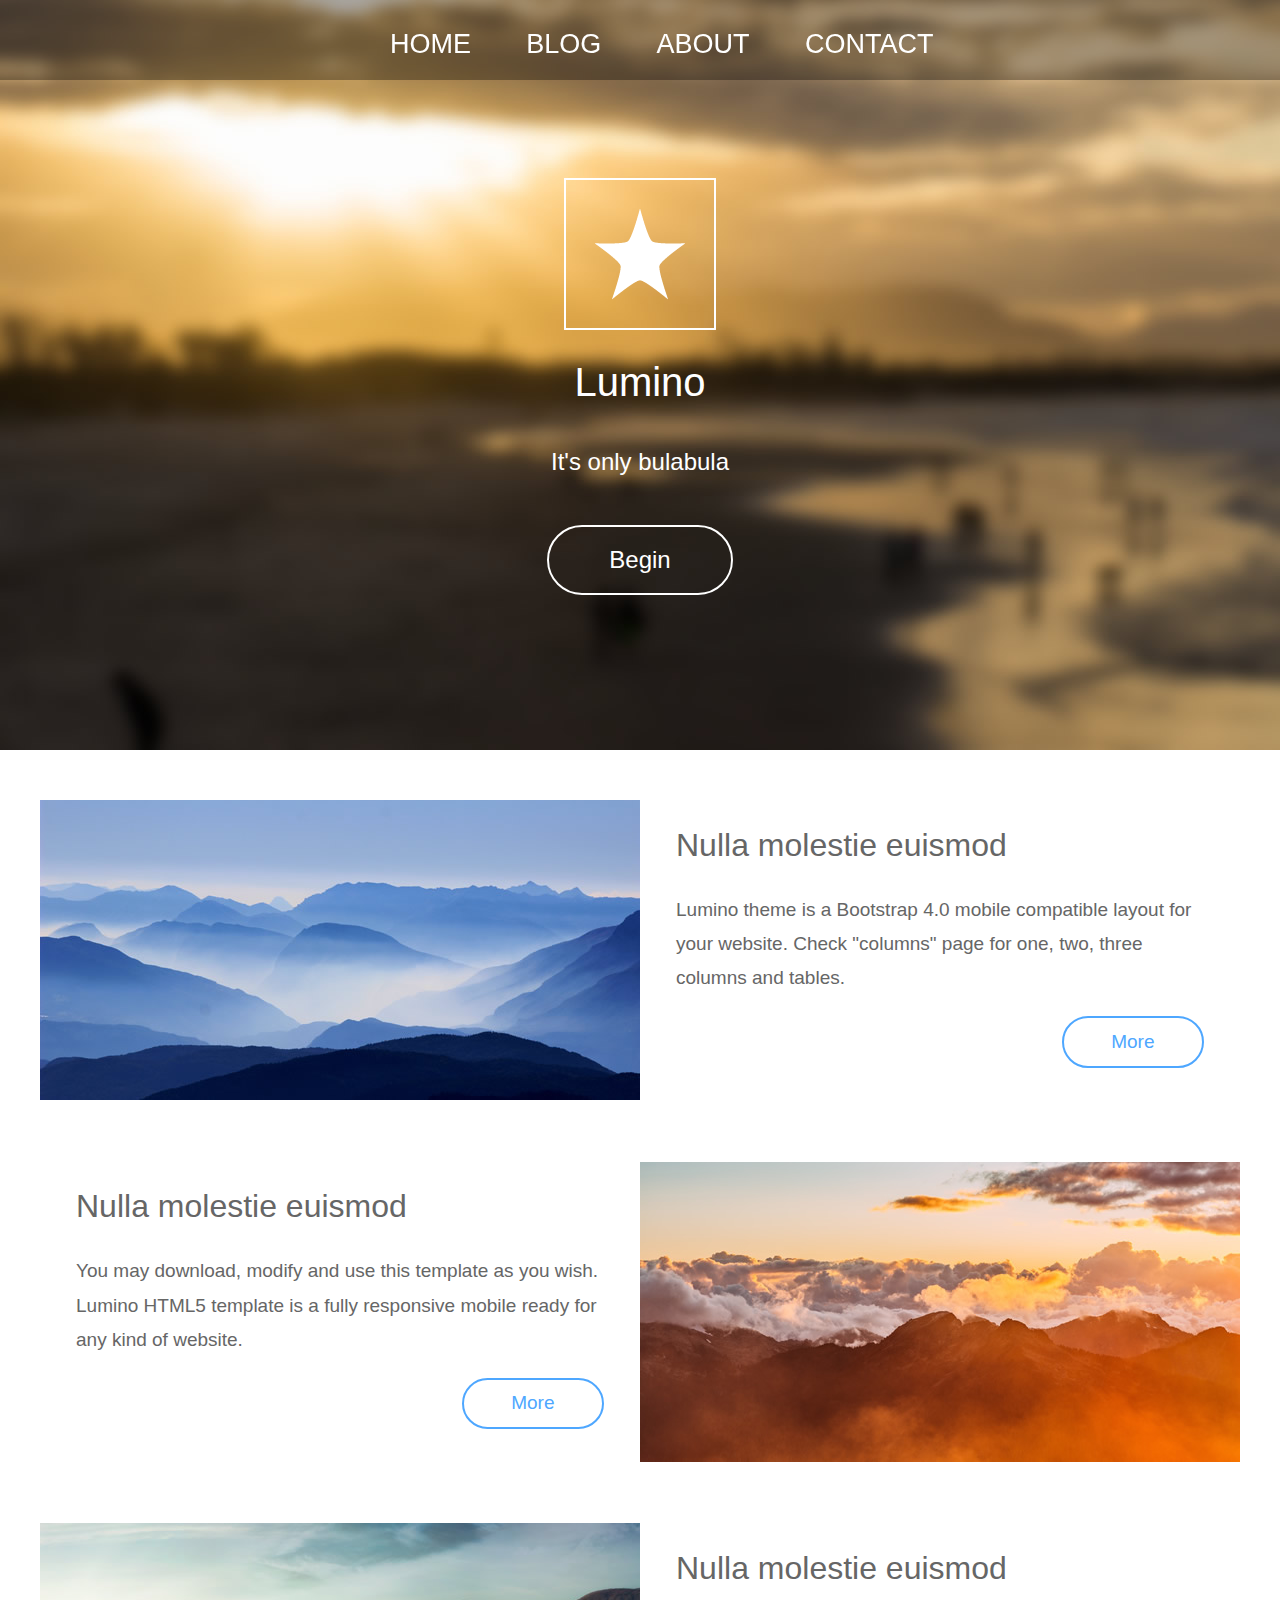
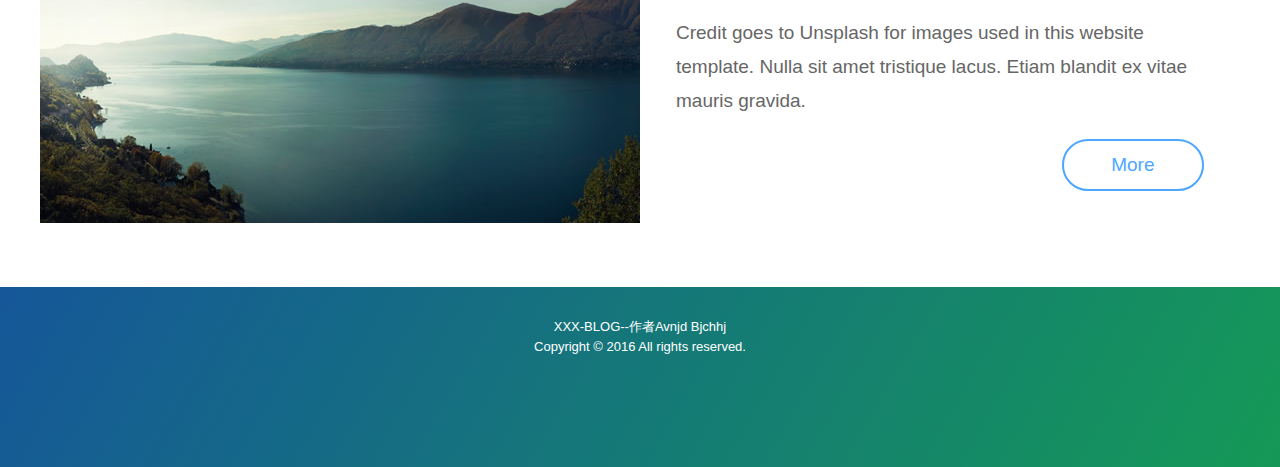
<file: about.html>
<!DOCTYPE html>
<html lang="en">
<head>
    <meta charset="utf-8">
    <meta http-equiv="X-UA-Compatible" content="IE=edge">
    <meta name="viewport" content="width=device-width, initial-scale=1">

    <title>ABOUT</title>
    <!-- load stylesheets -->
    <link rel="stylesheet" href="css/bootstrap.min.css">                                      <!-- Bootstrap style -->
    <link rel="stylesheet" href="css/magnific-popup.css">                                     <!-- Magnific pop up style -->
    <link rel="stylesheet" href="css/about.css">                                   <!-- Templatemo style -->

    <script src="https://code.jquery.com/jquery-3.0.0.min.js"></script>
    <!--<script src="js/jquery-1.7.1.min.js"></script>             &lt;!&ndash; jQuery (https://jquery.com/download/) &ndash;&gt;-->
    <script src="js/tether.min.js"></script> <!-- Tether for Bootstrap, http://stackoverflow.com/questions/34567939/how-to-fix-the-error-error-bootstrap-tooltips-require-tether-http-github-h -->
    <script src="js/bootstrap.min.js"></script>                 <!-- Bootstrap (http://v4-alpha.getbootstrap.com/) -->
    <script src="js/jquery.singlePageNav.min.js"></script>      <!-- Single Page Nav (https://github.com/ChrisWojcik/single-page-nav) -->
    <script src="js/jquery.magnific-popup.min.js"></script>     <!-- Magnific pop-up (http://dimsemenov.com/plugins/magnific-popup/) -->
    <style>

        .nav {
            height: 100px;
            position: relative;
            top: 20px;
            padding: 4px 0 0 300px;
            /*border-top: 3px solid #ffffff;*/
            /*border-bottom: 3px solid #ffffff;*/
        }

        .nav ul li {
            display: inline-block;
            padding-left: 50px;
        }

        .nav ul li a {
            color: #fff;
            font-size: 27px;
            font-weight: 300;
        }

        .nav ul li a:hover {
            color: rgb(230, 180, 80);
        }
    </style>
</head>

<body id="top" class="home">
<div class="container-fluid">
    <div class="row">
            <div class="tm-navbar-container">
                <!-- navbar   -->
                <div class="nav">
                    <ul>
                        <li><a href="index.html">HOME</a></li>
                        <li><a href="#">BLOG</a></li>
                        <li><a href="#">ABOUT</a></li>
                        <li><a href="#">CONTACT</a></li>
                    </ul>
                </div>
            </div>
    </div>

    <div class="row">
        <div class="tm-intro">
            <section id="tm-section-1">
                <div class="tm-container text-xs-center tm-section-1-inner">
                    <img src="images/tm-lumino-logo.png" alt="Logo" class="tm-logo">
                    <h1 class="tm-site-name">Lumino</h1>
                    <p class="tm-intro-text">It's only bulabula</p>
                    <a href="#tm-section-2" class="tm-intro-link">Begin</a>
                </div>
            </section>
        </div>
    </div>
    <div class="row gray-bg">
        <div id="tm-section-2" class="tm-section">
            <div class="tm-container tm-container-wide">
                <div class="tm-news-item">
                    <div class="col-lg-6 tm-news-item-img-container">
                        <img src="images/tm-600x300-01.jpg" alt="Image" class="img-fluid tm-news-item-img">
                    </div>
                    <div class="col-lg-6 tm-news-container">
                        <h2 class="tm-news-title dark-gray-text">Nulla molestie euismod</h2>
                        <p class="tm-news-text">Lumino theme is a Bootstrap 4.0 mobile compatible layout for your website. Check "columns" page for one, two, three columns and tables.</p>
                        <a href="#" class="btn tm-light-blue-bordered-btn tm-news-link">More</a>
                    </div>
                </div>

                <div class="tm-news-item">
                    <div class="col-lg-6 flex-order-2 tm-news-item-img-container">
                        <img src="images/tm-600x300-02.jpg" alt="Image" class="img-fluid tm-news-item-img">
                    </div>
                    <div class="col-lg-6 tm-news-container flex-order-1">
                        <h2 class="tm-news-title dark-gray-text">Nulla molestie euismod</h2>
                        <p class="tm-news-text">You may download, modify and use this template as you wish. Lumino HTML5 template is a fully responsive mobile ready for any kind of website.</p>
                        <a href="#" class="btn tm-light-blue-bordered-btn tm-news-link">More</a>
                    </div>
                </div>

                <div class="tm-news-item">
                    <div class="col-lg-6 tm-news-item-img-container">
                        <img src="images/tm-600x300-03.jpg" alt="Image" class="img-fluid tm-news-item-img">
                    </div>
                    <div class="col-lg-6 tm-news-container">
                        <h2 class="tm-news-title dark-gray-text">Nulla molestie euismod</h2>
                        <p class="tm-news-text">Credit goes to <a rel="nofollow" href="http://unsplash.com" target="_parent">Unsplash</a> for images used in this website template. Nulla sit amet tristique lacus. Etiam blandit ex vitae mauris gravida.</p>
                        <a href="#" class="btn tm-light-blue-bordered-btn tm-news-link">More</a>
                    </div>
                </div>
            </div>
        </div>
    </div>
</div>
<div class="footer">
    <div class="footer-text">
        XXX-BLOG--作者Avnjd Bjchhj<br/>
        Copyright © 2016 All rights reserved.
    </div>
</div>
</body>
</html>
</file>
<file: css/about.css>
body {
    font-family: 'Open Sans', Helvetica, Arial, sans-serif;
    font-size: 19px;
    font-weight: 100;
}

a, button { transition: all 0.3s ease; }
a {	color: #666; }
a:hover,
a:focus {
    color: #4EA7FF;
    text-decoration: none;
    outline: none;
}

p { color: #666; }
h3 { margin-bottom: 2.5rem; }

.table-striped tbody tr:nth-of-type(odd) {
    background-color: #f2f2f2;
}

.tm-container {
    max-width: 1200px;
    margin: 0 auto;
}

.tm-container-wide { max-width: 1230px; }

.tm-navbar-container {
    background-color: rgba(0,0,0,0.33);
    height: 80px;
    position: fixed;
    top: 0;
    width: 100%;
    z-index: 1000;
    transition: all 0.3s ease;
}

.tm-navbar-container.bg-inverse { background-color: #373a3c; }

.tm-navbar-container-dark {
    background-color: #373a3c;
    box-shadow: none;
}

.navbar-nav .nav-link {	padding: 14px 40px; }

.navbar-nav .nav-link,
.navbar-nav .nav-link:focus {
    color: white;
}

.navbar-nav .nav-link.active,
.navbar-nav .nav-link:hover {
    color: #4EA7FF;
}

.navbar-toggler {
    border: 1px solid white;
    border-radius: 0;
    color: white;
}

button:focus { outline: none; }
.copyrights{
    text-indent:-9999px;
    height:0;
    line-height:0;
    font-size:0;
    overflow:hidden;
}
.tm-intro {
    background: url(../images/home-bg.jpg) no-repeat;
    background-attachment: fixed;
    background-position: left top;
    background-size: 100% 750px;
    margin-bottom: 50px;
    color: white;
    display: -webkit-flex;
    display: -ms-flexbox;
    display: flex;
    -webkit-flex-direction: column;
    -ms-flex-direction: column;
    flex-direction: column;
    -webkit-align-items: center;
    -ms-flex-align: center;
    align-items: center;
    -webkit-justify-content: center;
    -ms-flex-pack: center;
    justify-content: center;
    height: 750px;
}

.footer {
    width: 100%;
    height: 180px;
    background: linear-gradient(120deg, #155799, #159957);
}

.footer-text {
    padding-top: 30px;
    font-size: 13px;
    color: #ffffff;
    text-align: center;
}

@media (max-width: 1800px) {
    .tm-intro {	background-size: 1800px 750px; }
}

@media all and (-ms-high-contrast: none), (-ms-high-contrast: active) {
    /* IE10+ CSS styles go here */
    .tm-intro {	background-attachment: scroll; }
}

.tm-logo { margin-bottom: 30px; }
.tm-site-name { margin-bottom: 40px; }
.tm-intro-text { margin-bottom: 45px; }

#tm-section-1,
.tm-section-1-inner,
.tm-site-name,
.tm-intro-text {
    -ms-flex: 0 1 auto;
    -webkit-flex: 0 1 auto;
    flex: 0 1 auto;
}

.tm-section-1-inner { padding-top: 12%; }

#tm-section-1 { padding-bottom: 0; }

.tm-intro-link {
    border: 2px solid white;
    border-radius: 50px;
    color: white;
    display: inline-block;
    padding: 15px 60px;
}

.tm-intro-link:hover,
.tm-intro-link:focus {
    color: black;
    background-color: white;
}

.tm-intro-link:hover,
.tm-intro-link:focus {
    color: #155799;
    background-color: white;
}

.navbar-nav .nav-link,
.tm-intro-text,
.tm-intro-link {
    color: white;
    font-size: 24px;
}

/*.gray-bg { background-color: #F4F4F4; }*/
.dark-gray-text {
    color: #666666;
}

.blue-text {
    color: #006699;
}

.light-blue-text {
    color: #4EA7FF;
}

.btn {
    border-radius: 50px;
    font-size: 1em;
    padding: 0.5em 2.5em;
    margin: 0.25em;
}

.btn-lg {
    font-size: 1.75rem;
    font-weight: 300;
    padding: 10px 60px;
}

.tm-gray-btn {
    background-color: #666666;
    border: 2px solid #666666;
    color: white;
}

.tm-gray-btn:hover,
.tm-gray-btn:focus {
    background: transparent;
    color: #666666;
}

.tm-gray-bordered-btn {
    background: transparent;
    border: 2px solid #666666;
    color: #666666;
}

.tm-gray-bordered-btn:hover,
.tm-gray-bordered-btn:focus {
    background: #666666;
    color: white;
}

.tm-light-blue-bordered-btn {
    background: transparent;
    border: 2px solid #4EA7FF;
    color: #4EA7FF;
}

.tm-light-blue-bordered-btn:hover,
.tm-light-blue-bordered-btn:focus {
    background: #4EA7FF;
    color: white;
}

.tm-blue-btn {
    background: #006699;
    border: 2px solid #006699;
    color: white;
}

.tm-blue-btn:hover {
    background: transparent;
    color: #006699;
}

.tm-blue-bordered-btn {
    background: transparent;
    border: 2px solid #006699;
    color: #006699;
}

.tm-blue-bordered-btn:hover,
.tm-blue-bordered-btn:focus {
    background: #006699;
    color: white;
}

.tm-green-btn {
    background: #006666;
    border: 2px solid #006666;
    color: white;
}

.tm-green-btn:hover,
.tm-green-btn:focus {
    background: transparent;
    color: #006666;
}

.tm-green-bordered-btn {
    background: transparent;
    border: 2px solid #006666;
    color: #006666;
}

.tm-green-bordered-btn:hover,
.tm-green-bordered-btn:focus {
    background: #006666;
    color: white;
}

.tm-section {
    /*padding-top: 5%;*/
    padding-bottom: 5%;
    overflow: hidden;
}

.tm-footer {
    padding-bottom: 20px;
    overflow: auto;
}

.tm-news-item {
    margin: 0 auto 5% auto;
    display: -webkit-flex;
    display: -ms-flexbox;
    display: flex;
    padding-left: 15px;
    padding-right: 15px;
}

.tm-news-item:last-child {
    margin-bottom: 0;
}

.tm-news-item-img {
    margin: 0 auto;
}

.tm-news-item-img-container {
    padding: 0;
}

.tm-news-container {
    background-color: white;
    display: -webkit-flex;
    display: -ms-flexbox;
    display: flex;
    -webkit-flex-direction: column;
    -ms-flex-direction: column;
    flex-direction: column;
    -webkit-justify-content: center;
    -ms-flex-pack: center;
    justify-content: center;
    padding-left: 3%;
    padding-right: 3%;
}

.tm-news-title {
    font-weight: 300;
    margin-bottom: 30px;
}

.tm-news-text {
    line-height: 1.8;
}

.tm-news-link {
    margin-right: 0;
    margin-left: auto;
    -ms-flex-item-align: end;
    -webkit-align-self: flex-end;
    align-self: flex-end;
}

.flex-order-1 {
    -webkit-order: 1;
    -ms-flex-order: 1;
    order: 1;
}

.flex-order-2 {
    -webkit-order: 2;
    -ms-flex-order: 2;
    order: 2;
}

.tm-title {
    font-size: 43px;
    margin-bottom: 40px;
}

.margin-b-5 {
    margin-bottom: 5px;
}

.tm-img-grid {
    margin-top: 60px;
    overflow: auto;
}

.tm-gallery-img {
    width: 100%;
    height: auto;
}

.tm-gallery-img-container {
    max-width: 300px;
    width: 25%;
    float: left;
}

.form-control {
    border-color: rgba(0, 0, 0, 0);
    border-radius: 0;
    font-size: 1.2rem;
    padding: .75rem;
}

.form-group {
    margin-bottom: 1.8rem;
}

.tm-form-group-left {
    padding-left: 0;
}

.tm-form-group-right {
    padding-right: 0;
}

.tm-subtitle {
    font-size: 25px;
    margin-bottom: 30px;
}

.nav-top {
    margin-top: 10px;
}

#tmNavbar {
    text-align: center;
}

body.page-2 {
    padding-top: 80px;
}

.page-2 .container-fluid {
    max-width: 1140px;
}

.tm-banner-img {
    display: block;
    margin: 0 auto;
}

.tm-description {
    line-height: 1.8;
    margin: 0.5em 1.5em 1em;
}

.tm-page-2-title {
    font-size: 42px;
    margin-bottom: 30px;
}

.tm-page-2-subtitle {
    margin-bottom: 60px;
}

.tm-page-2-p {
    font-size: 22px;
    line-height: 1.6;
}

.tm-flex-center {
    display: -webkit-flex;
    display: -ms-flexbox;
    display: flex;
    -webkit-justify-content: center;
    -ms-flex-pack: center;
    justify-content: center;
    -webkit-flex-wrap: wrap;
    -ms-flex-wrap: wrap;
    flex-wrap: wrap;
}

.tm-img-2-col {
    margin-bottom: 2em;
    margin-left: auto;
    margin-right: auto;
}

.tm-3-col-box {
    max-width: 500px;
    margin-left: auto;
    margin-right: auto;
}

.tm-description-box {
    padding: 6%;
}

.tm-description-text {
    margin-bottom: 1.5em;
}

.tm-footer-text {
    margin-bottom: 1.5rem;
}

@media (min-width: 768px) {

    /*http://stackoverflow.com/questions/18777235/center-content-in-responsive-bootstrap-navbar*/
    .navbar .navbar-nav {
        display: inline-block;
        float: none;
        vertical-align: top;
    }

    .tm-contact-form {
        margin-right: 20px;
    }
}

@media (max-width: 1199px) {
    h2 {
        font-size: 1.8rem;
    }

    .tm-news-title {
        margin-bottom: 15px;
    }

    .tm-news-text {
        line-height: 1.6;
    }
}

@media (max-width: 1100px) and (min-width: 992px) {
    h2 {
        font-size: 1.6rem;
    }

    .tm-news-title {
        margin-bottom: 12px;
    }

    .tm-news-text {
        font-size: 0.9em;
        margin-bottom: 0.5em;
    }

    .btn {
        padding-top: 0.3em;
        padding-bottom: 0.3em;
    }
}

@media (max-width: 991px) {
    .navbar-nav .nav-link {
        font-size: 20px;
    }

    .navbar-nav .nav-item + .nav-item {
        margin-left: 0;
    }

    .tm-news-item {
        -webkit-flex-direction: column;
        -ms-flex-direction: column;
        flex-direction: column;
    }

    .tm-news-container {
        padding: 1.5em;
        margin: 0 auto;
        max-width: 600px;
    }

    .flex-order-2 {
        -webkit-order: 1;
        -ms-flex-order: 1;
        order: 1;
    }

    .flex-order-1 {
        -webkit-order: 2;
        -ms-flex-order: 2;
        order: 2;
    }
}

@media (max-width: 940px) {
    .tm-img-grid {
        margin-left: auto;
        margin-right: auto;
        max-width: 900px;
    }

    .tm-gallery-img-container {
        width: 33.333%;
    }
}

@media (max-width: 767px) {
    .home .tm-section {
        padding-top: 10%;
        padding-bottom: 10%;
    }

    body.page-2 {
        padding-top: 54px;
    }

    .tm-page-2-subtitle {
        margin-bottom: 30px;
    }

    .navbar-nav .nav-item + .nav-item {
        margin-left: 0;
    }

    .navbar-nav .nav-item {
        float: none;
    }

    .navbar-toggler {
        display: block;
        margin-left: auto;
        margin-right: 0;
    }

    .tm-navbar-container {
        background: none;
        box-shadow: none;
        height: 54px;
    }

    .navbar {
        background-color: rgba(0, 0, 0, 0.2);
    }

    .tm-navbar-container.bg-inverse .navbar {
        background-color: #373a3c;
    }

    .bg-inverse {
        background-color: #373a3c;
    }

    .tm-form-group-left {
        padding-right: 0;
    }

    .tm-form-group-right {
        padding-left: 0;
    }

    .margin-top-xs-50 {
        margin-top: 50px;
    }

    .margin-bottom-sm-8 {
        margin-bottom: 8%;
    }

    .margin-bottom-sm-3 {
        margin-bottom: 3%;
    }
}

@media (max-width: 640px) {
    .tm-gallery-img-container {
        width: 50%;
    }

    .tm-img-grid {
        max-width: 600px;
    }

    .page-2 .tm-section {
        padding-top: 7%;
        padding-bottom: 7%;
    }
}

@media (max-width: 600px) and (max-height: 600px) {
    .tm-intro {
        height: 100vh;
        min-height: 600px;
    }
}
</file>
